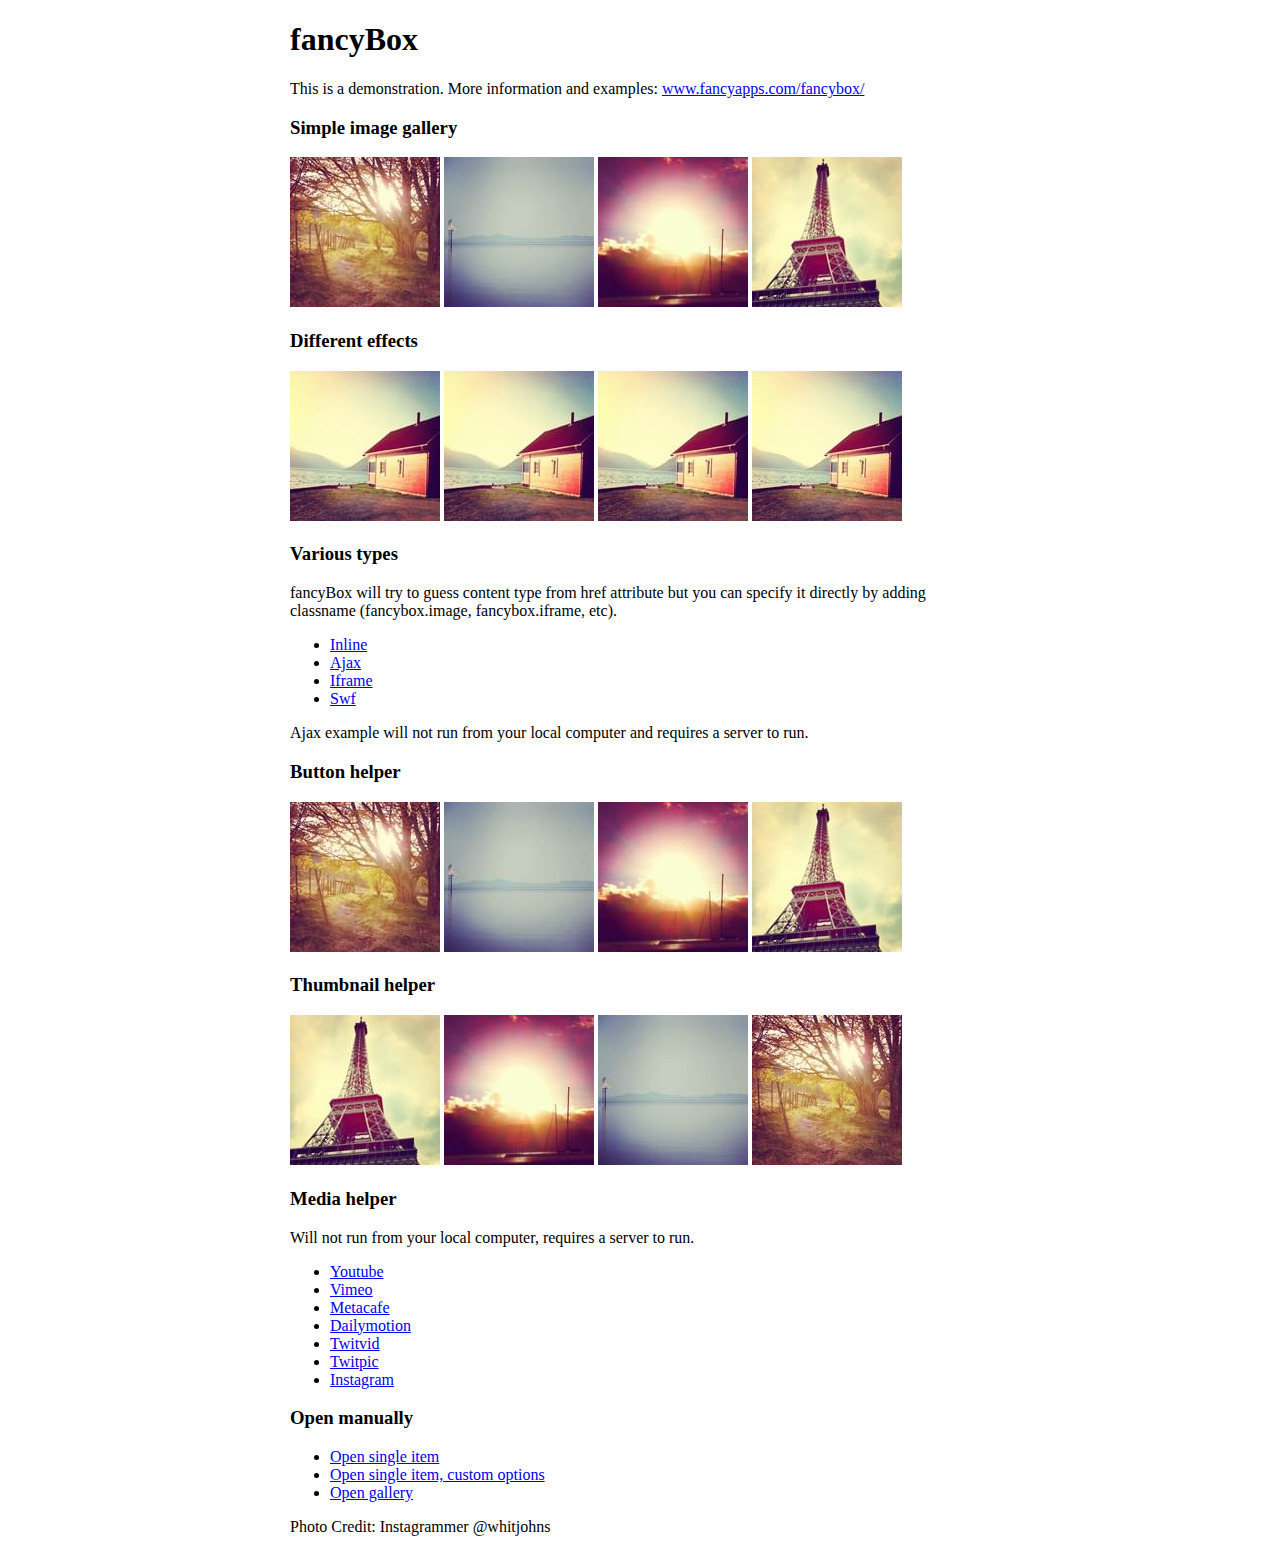
<file: js/fancybox/demo/index.html>
<!DOCTYPE html>
<html>
<head>
	<title>fancyBox - Fancy jQuery Lightbox Alternative | Demonstration</title>
	<meta http-equiv="Content-Type" content="text/html; charset=UTF-8" />

	<!-- Add jQuery library -->
	<script type="text/javascript" src="../lib/jquery-1.10.1.min.js"></script>

	<!-- Add mousewheel plugin (this is optional) -->
	<script type="text/javascript" src="../lib/jquery.mousewheel-3.0.6.pack.js"></script>

	<!-- Add fancyBox main JS and CSS files -->
	<script type="text/javascript" src="../source/jquery.fancybox.js?v=2.1.5"></script>
	<link rel="stylesheet" type="text/css" href="../source/jquery.fancybox.css?v=2.1.5" media="screen" />

	<!-- Add Button helper (this is optional) -->
	<link rel="stylesheet" type="text/css" href="../source/helpers/jquery.fancybox-buttons.css?v=1.0.5" />
	<script type="text/javascript" src="../source/helpers/jquery.fancybox-buttons.js?v=1.0.5"></script>

	<!-- Add Thumbnail helper (this is optional) -->
	<link rel="stylesheet" type="text/css" href="../source/helpers/jquery.fancybox-thumbs.css?v=1.0.7" />
	<script type="text/javascript" src="../source/helpers/jquery.fancybox-thumbs.js?v=1.0.7"></script>

	<!-- Add Media helper (this is optional) -->
	<script type="text/javascript" src="../source/helpers/jquery.fancybox-media.js?v=1.0.6"></script>

	<script type="text/javascript">
		$(document).ready(function() {
			/*
			 *  Simple image gallery. Uses default settings
			 */

			$('.fancybox').fancybox();

			/*
			 *  Different effects
			 */

			// Change title type, overlay closing speed
			$(".fancybox-effects-a").fancybox({
				helpers: {
					title : {
						type : 'outside'
					},
					overlay : {
						speedOut : 0
					}
				}
			});

			// Disable opening and closing animations, change title type
			$(".fancybox-effects-b").fancybox({
				openEffect  : 'none',
				closeEffect	: 'none',

				helpers : {
					title : {
						type : 'over'
					}
				}
			});

			// Set custom style, close if clicked, change title type and overlay color
			$(".fancybox-effects-c").fancybox({
				wrapCSS    : 'fancybox-custom',
				closeClick : true,

				openEffect : 'none',

				helpers : {
					title : {
						type : 'inside'
					},
					overlay : {
						css : {
							'background' : 'rgba(238,238,238,0.85)'
						}
					}
				}
			});

			// Remove padding, set opening and closing animations, close if clicked and disable overlay
			$(".fancybox-effects-d").fancybox({
				padding: 0,

				openEffect : 'elastic',
				openSpeed  : 150,

				closeEffect : 'elastic',
				closeSpeed  : 150,

				closeClick : true,

				helpers : {
					overlay : null
				}
			});

			/*
			 *  Button helper. Disable animations, hide close button, change title type and content
			 */

			$('.fancybox-buttons').fancybox({
				openEffect  : 'none',
				closeEffect : 'none',

				prevEffect : 'none',
				nextEffect : 'none',

				closeBtn  : false,

				helpers : {
					title : {
						type : 'inside'
					},
					buttons	: {}
				},

				afterLoad : function() {
					this.title = 'Image ' + (this.index + 1) + ' of ' + this.group.length + (this.title ? ' - ' + this.title : '');
				}
			});


			/*
			 *  Thumbnail helper. Disable animations, hide close button, arrows and slide to next gallery item if clicked
			 */

			$('.fancybox-thumbs').fancybox({
				prevEffect : 'none',
				nextEffect : 'none',

				closeBtn  : false,
				arrows    : false,
				nextClick : true,

				helpers : {
					thumbs : {
						width  : 50,
						height : 50
					}
				}
			});

			/*
			 *  Media helper. Group items, disable animations, hide arrows, enable media and button helpers.
			*/
			$('.fancybox-media')
				.attr('rel', 'media-gallery')
				.fancybox({
					openEffect : 'none',
					closeEffect : 'none',
					prevEffect : 'none',
					nextEffect : 'none',

					arrows : false,
					helpers : {
						media : {},
						buttons : {}
					}
				});

			/*
			 *  Open manually
			 */

			$("#fancybox-manual-a").click(function() {
				$.fancybox.open('1_b.jpg');
			});

			$("#fancybox-manual-b").click(function() {
				$.fancybox.open({
					href : 'iframe.html',
					type : 'iframe',
					padding : 5
				});
			});

			$("#fancybox-manual-c").click(function() {
				$.fancybox.open([
					{
						href : '1_b.jpg',
						title : 'My title'
					}, {
						href : '2_b.jpg',
						title : '2nd title'
					}, {
						href : '3_b.jpg'
					}
				], {
					helpers : {
						thumbs : {
							width: 75,
							height: 50
						}
					}
				});
			});


		});
	</script>
	<style type="text/css">
		.fancybox-custom .fancybox-skin {
			box-shadow: 0 0 50px #222;
		}

		body {
			max-width: 700px;
			margin: 0 auto;
		}
	</style>
</head>
<body>
	<h1>fancyBox</h1>

	<p>This is a demonstration. More information and examples: <a href="http://fancyapps.com/fancybox/">www.fancyapps.com/fancybox/</a></p>

	<h3>Simple image gallery</h3>
	<p>
		<a class="fancybox" href="1_b.jpg" data-fancybox-group="gallery" title="Lorem ipsum dolor sit amet"><img src="1_s.jpg" alt="" /></a>

		<a class="fancybox" href="2_b.jpg" data-fancybox-group="gallery" title="Etiam quis mi eu elit temp"><img src="2_s.jpg" alt="" /></a>

		<a class="fancybox" href="3_b.jpg" data-fancybox-group="gallery" title="Cras neque mi, semper leon"><img src="3_s.jpg" alt="" /></a>

		<a class="fancybox" href="4_b.jpg" data-fancybox-group="gallery" title="Sed vel sapien vel sem uno"><img src="4_s.jpg" alt="" /></a>
	</p>

	<h3>Different effects</h3>
	<p>
		<a class="fancybox-effects-a" href="5_b.jpg" title="Lorem ipsum dolor sit amet, consectetur adipiscing elit"><img src="5_s.jpg" alt="" /></a>

		<a class="fancybox-effects-b" href="5_b.jpg" title="Lorem ipsum dolor sit amet, consectetur adipiscing elit"><img src="5_s.jpg" alt="" /></a>

		<a class="fancybox-effects-c" href="5_b.jpg" title="Lorem ipsum dolor sit amet, consectetur adipiscing elit"><img src="5_s.jpg" alt="" /></a>

		<a class="fancybox-effects-d" href="5_b.jpg" title="Lorem ipsum dolor sit amet, consectetur adipiscing elit"><img src="5_s.jpg" alt="" /></a>
	</p>

	<h3>Various types</h3>
	<p>
		fancyBox will try to guess content type from href attribute but you can specify it directly by adding classname (fancybox.image, fancybox.iframe, etc).
	</p>
	<ul>
		<li><a class="fancybox" href="#inline1" title="Lorem ipsum dolor sit amet">Inline</a></li>
		<li><a class="fancybox fancybox.ajax" href="ajax.txt">Ajax</a></li>
		<li><a class="fancybox fancybox.iframe" href="iframe.html">Iframe</a></li>
		<li><a class="fancybox" href="http://www.adobe.com/jp/events/cs3_web_edition_tour/swfs/perform.swf">Swf</a></li>
	</ul>

	<div id="inline1" style="width:400px;display: none;">
		<h3>Etiam quis mi eu elit</h3>
		<p>
			Lorem ipsum dolor sit amet, consectetur adipiscing elit. Etiam quis mi eu elit tempor facilisis id et neque. Nulla sit amet sem sapien. Vestibulum imperdiet porta ante ac ornare. Nulla et lorem eu nibh adipiscing ultricies nec at lacus. Cras laoreet ultricies sem, at blandit mi eleifend aliquam. Nunc enim ipsum, vehicula non pretium varius, cursus ac tortor. Vivamus fringilla congue laoreet. Quisque ultrices sodales orci, quis rhoncus justo auctor in. Phasellus dui eros, bibendum eu feugiat ornare, faucibus eu mi. Nunc aliquet tempus sem, id aliquam diam varius ac. Maecenas nisl nunc, molestie vitae eleifend vel, iaculis sed magna. Aenean tempus lacus vitae orci posuere porttitor eget non felis. Donec lectus elit, aliquam nec eleifend sit amet, vestibulum sed nunc.
		</p>
	</div>

	<p>
		Ajax example will not run from your local computer and requires a server to run.
	</p>

	<h3>Button helper</h3>
	<p>
		<a class="fancybox-buttons" data-fancybox-group="button" href="1_b.jpg"><img src="1_s.jpg" alt="" /></a>

		<a class="fancybox-buttons" data-fancybox-group="button" href="2_b.jpg"><img src="2_s.jpg" alt="" /></a>

		<a class="fancybox-buttons" data-fancybox-group="button" href="3_b.jpg"><img src="3_s.jpg" alt="" /></a>

		<a class="fancybox-buttons" data-fancybox-group="button" href="4_b.jpg"><img src="4_s.jpg" alt="" /></a>
	</p>

	<h3>Thumbnail helper</h3>
	<p>
		<a class="fancybox-thumbs" data-fancybox-group="thumb" href="4_b.jpg"><img src="4_s.jpg" alt="" /></a>

		<a class="fancybox-thumbs" data-fancybox-group="thumb" href="3_b.jpg"><img src="3_s.jpg" alt="" /></a>

		<a class="fancybox-thumbs" data-fancybox-group="thumb" href="2_b.jpg"><img src="2_s.jpg" alt="" /></a>

		<a class="fancybox-thumbs" data-fancybox-group="thumb" href="1_b.jpg"><img src="1_s.jpg" alt="" /></a>
	</p>

	<h3>Media helper</h3>
	<p>
		Will not run from your local computer, requires a server to run.
	</p>

	<ul>
		<li><a class="fancybox-media" href="http://www.youtube.com/watch?v=opj24KnzrWo">Youtube</a></li>
		<li><a class="fancybox-media" href="http://vimeo.com/47480346">Vimeo</a></li>
		<li><a class="fancybox-media" href="http://www.metacafe.com/watch/7635964/">Metacafe</a></li>
		<li><a class="fancybox-media" href="http://www.dailymotion.com/video/xoeylt_electric-guest-this-head-i-hold_music">Dailymotion</a></li>
		<li><a class="fancybox-media" href="http://twitvid.com/QY7MD">Twitvid</a></li>
		<li><a class="fancybox-media" href="http://twitpic.com/7p93st">Twitpic</a></li>
		<li><a class="fancybox-media" href="http://instagr.am/p/IejkuUGxQn">Instagram</a></li>
	</ul>

	<h3>Open manually</h3>
	<ul>
		<li><a id="fancybox-manual-a" href="javascript:;">Open single item</a></li>
		<li><a id="fancybox-manual-b" href="javascript:;">Open single item, custom options</a></li>
		<li><a id="fancybox-manual-c" href="javascript:;">Open gallery</a></li>
	</ul>

	<p>
		Photo Credit: Instagrammer @whitjohns
	</p>
</body>
</html>
</file>
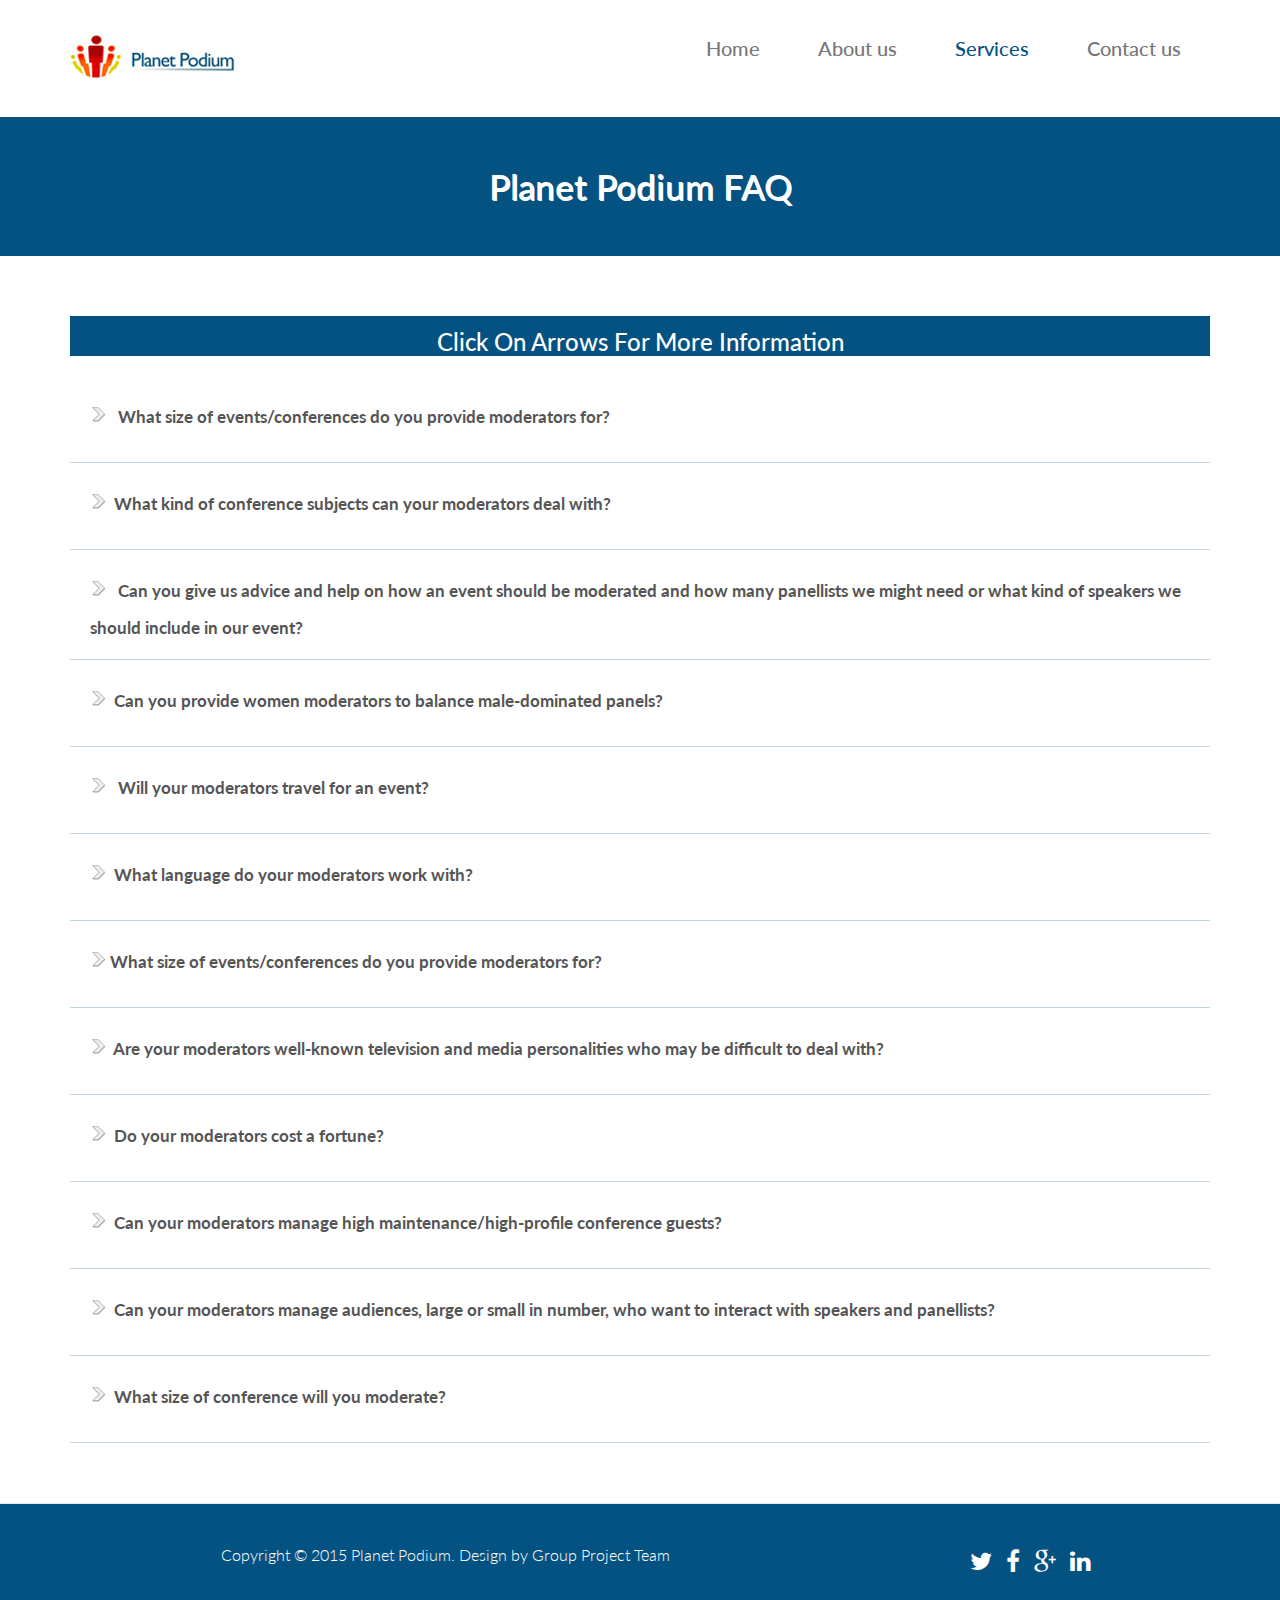
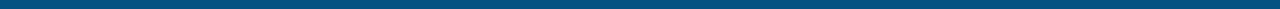
<file: FAQ1.html>
<!DOCTYPE html>
<html lang="en">
<head>
<meta charset="utf-8">
<meta name="viewport" content="width=device-width, initial-scale=1">
<title>Planet Podium | FAQ</title>
<link rel="shortcut icon" href="images/favicon.png"/>
<!-- Bootstrap -->
<link href="css/bootstrap.css" rel='stylesheet' type='text/css'/>
<!-- Font Awesome  -->
<link href="css/font-awesome.min.css" rel="stylesheet">
<!-- Web Font  -->
<link href='http://fonts.googleapis.com/css?family=Lato:300,400,700,900' rel='stylesheet' type='text/css'>
<!-- Custom CSS -->
<link href="css/style.css" rel="stylesheet" type="text/css" media="all"/>
		<link rel="stylesheet" href="css/style2.css">
<script src="js/jquery.min.js"></script>
<script>
// Accordian
var action="click";
var speed="500";

$(document).ready(function(){
	// Question handler
	$('li.q').on(action ,function(){
		// Get next element
		$(this).next()
			.slideToggle(speed)
				// Select all other answers
				.siblings('li.a')
					.slideUp();
		// Get image for active question
		var img = $(this).children('img');
		// Remove the 'rotate' class for all images except the active
		$('img').not(img).removeClass('rotate');
		// Toggle rotate class
		img.toggleClass('rotate');
	});
});
</script>
</head>
<body>
<nav class="navbar navbar-default">
  <div class="container">
    <div class="navbar-header">
      <button type="button" class="navbar-toggle" data-toggle="collapse" data-target=".navbar-collapse"> <span class="icon-bar"></span> <span class="icon-bar"></span> <span class="icon-bar"></span> </button>
      <a class="navbar-brand" href="index.html"><img width="165" height="50"  alt="Brand" src="PPLogo.png"></a> </div>
    <div class="navbar-collapse collapse">
      <ul class="nav navbar-nav navbar-right">
        <li><a href="index.html">Home</a></li>
        <li><a href="about.html">About us</a></li>
        <li class="active"><a href="services.html">Services</a></li>
        <li><a href="contact.html">Contact us</a></li>
      </ul>
    </div>
  </div>
</nav>
<div id="section_header">
  <div class="container">
    <h2><span>Planet Podium FAQ</span></h2>
  </div>
</div>
<div id="services">
  <div class="container">
    <div class="row">
      <div class="col-lg-12 service">
      
       
			<div class="title"><h3>Click On Arrows For More Information </h3></div>
			<ul class="faq">
				<li class="q"><img src="images/arrow.png"> &nbsp; What size of events/conferences do you provide moderators for?</li>
				<li class="a"><p>We can provide moderators for a wide range and size of events in European locations and beyond. These can be small low-profile seminars that have a modest number of attendees to large international conferences that can run for several days involving VIPs such as Prime Ministers and Presidents.</p><br/><audio controls><source src="QA 1.mp3" type="audio/mpeg"></audio></li>
				
				<li class="q"><img src="images/arrow.png">&nbsp;  What kind of conference subjects can your moderators deal with?</li>
				<li class="a"><p>Our moderators are adept at covering a wide range of conference topics. They can moderate international industry events that deal with subjects such as insurance, medical, pharmaceutical, technology, health, banking and finance-related themes. Or we can provide moderators for events that focus on political, international or EU-related subjects.</p><br/><audio controls><source src="QA 2.mp3" type="audio/mpeg"></audio></li>
				
				<li class="q"><img src="images/arrow.png"> &nbsp; Can you give us advice and help on how an event should be moderated and how many panellists we might need or what kind of speakers we should include in our event?</li>
				<li class="a"><p>Yes of course we can. We consider our consultancy services as an integral part of our offerings. In fact we love sharing our experience and expertise with our clients when such help is needed and welcomed. Our mission is to ensure your event runs as smoothly as possible and so we will help you as much as possible to achieve that goal.</p><br/><audio controls><source src="QA 3.mp3" type="audio/mpeg"></audio></li>
				
				<li class="q"><img src="images/arrow.png">&nbsp;  Can you provide women moderators to balance male-dominated panels?</li>
				<li class="a"><p>Absolutely. We have excellent female moderators on our team who are adept at handling a wide range of subjects from business and environmental to cultural and political to themes connected with the European Union. All of our women moderators have considerable experience in broadcast journalism and in chairing a wide range of events across the globe.</p><br/><audio controls><source src="QA 4.mp3" type="audio/mpeg"></audio></li>
				
				<li class="q"><img src="images/arrow.png"> &nbsp; Will your moderators travel for an event?</li>
				<li class="a"><p>Yes they will! They are well used to travelling for conferences and events. All we ask is that you pay all relevant travel, accommodation and other related expenses.</p><br/><audio controls><source src="QA 5.mp3" type="audio/mpeg"></audio></li>
				
				<li class="q"><img src="images/arrow.png">&nbsp;  What language do your moderators work with?</li>
				<li class="a"><p>All of our moderators are native English-speakers. However, if you require a multi-lingual moderator or someone who speaks a specific language then we will endeavour to source that professional for you.</p><br/><audio controls><source src="QA 6.mp3" type="audio/mpeg"></audio></li>
				<li class="q"><img src="images/arrow.png"> What size of events/conferences do you provide moderators for?</li>
				<li class="a"><p>We can provide moderators for a wide range and size of events in European locations and beyond. These can be small low-profile seminars that have a modest number of attendees to large international conferences that can run for several days involving VIPs such as Prime Ministers and Presidents.</p><br/><audio controls><source src="QA 7.mp3" type="audio/mpeg"></audio></li>
				
				<li class="q"><img src="images/arrow.png">&nbsp; Are your moderators well-known television and media personalities who may be difficult to deal with?</li>
				<li class="a"><p>Absolutely not! There are no Prima Donnas on Planet Podium. If you want a famous moderator, whose celebrity status is of paramount importance to your event, then we may not be able to provide that celebrity for you. While our moderators are well known within their own broadcasting media fields, their individual fame is of less importance than their primary objective which is to chair your event as professionally as possible. Our moderators are very easy to work with and are the kind of people who will cooperate with you from start to finish to ensure your event is seamlessly chaired.</p><br/><audio controls><source src="QA 8.mp3" type="audio/mpeg"></audio></li>
				
				<li class="q"><img src="images/arrow.png"> &nbsp;Do your moderators cost a fortune?</li>
				<li class="a"><p>No. We provide professional moderators at very competitive rates. Our charges depend on the type of event you are running, the number of hours/days you will require a moderator for, the location of the event, the work required of the moderator in the run-up to the event. This can include several consultations with the event management team, compilation of briefing notes, advice on speakers/panellists, conversations with participants, scripting etc.</p><br/><audio controls><source src="QA 9.mp3" type="audio/mpeg"></audio></li>
				
				<li class="q"><img src="images/arrow.png">&nbsp; Can your moderators manage high maintenance/high-profile conference guests?</li>
				<li class="a"><p>Yes they certainly can. Our moderators have many years of experience interviewing and dealing with all sorts of people. They can confidently cope with a VIP guest such as a Prime Minister or President or manage a difficult panellist who may require firm but diplomatic handling.</p><br/><audio controls><source src="QA 10.mp3" type="audio/mpeg"></audio></li>
				
				<li class="q"><img src="images/arrow.png"> &nbsp;Can your moderators manage audiences, large or small in number, who want to interact with speakers and panellists?</li>
				<li class="a"><p>Yes they certainly can. We have much experience in dealing with audience Q&amp;A sessions at conferences. Prior to the event we work closely with the conference management team to work out how much time will be allocated for any Q&amp;A session with audiences. We discuss the logistics of each Q&amp;A and how it will be managed and timed. We also have plenty of experience handling difficult audience members who risk monopolising a Q&amp;A session.</p><br/><audio controls><source src="QA 11.mp3" type="audio/mpeg"></audio></li>
				
				<li class="q"><img src="images/arrow.png"> &nbsp;What size of conference will you moderate?</li>
				<li class="a"><p>We will happily moderate conferences from just a few people, up to thousands of people.</p><br/><audio controls><source src="QA 12.mp3" type="audio/mpeg"></audio></li>
			</ul>

        
     
        </div>
    </div>
  </div>
</div>
<!-- Footer -->
<div id="footerwrap">
  <div class="container">
    <div class="row">
      <div class="col-md-8"> <span class="copyright">Copyright &copy; 2015 Planet Podium. Design by Group Project Team</span> </div>
      <div class="col-md-4">
        <ul class="list-inline social-buttons">
          <li><a href="#"><i class="fa fa-twitter"></i></a> </li>
          <li><a href="#"><i class="fa fa-facebook"></i></a> </li>
          <li><a href="#"><i class="fa fa-google-plus"></i></a> </li>
          <li><a href="#"><i class="fa fa-linkedin"></i></a> </li>
        </ul>
      </div>
    </div>
  </div>
</div>
<!-- Bootstrap core JavaScript --> 
<script type="text/javascript" src="js/bootstrap.min.js"></script>
</body>
</html>
</file>
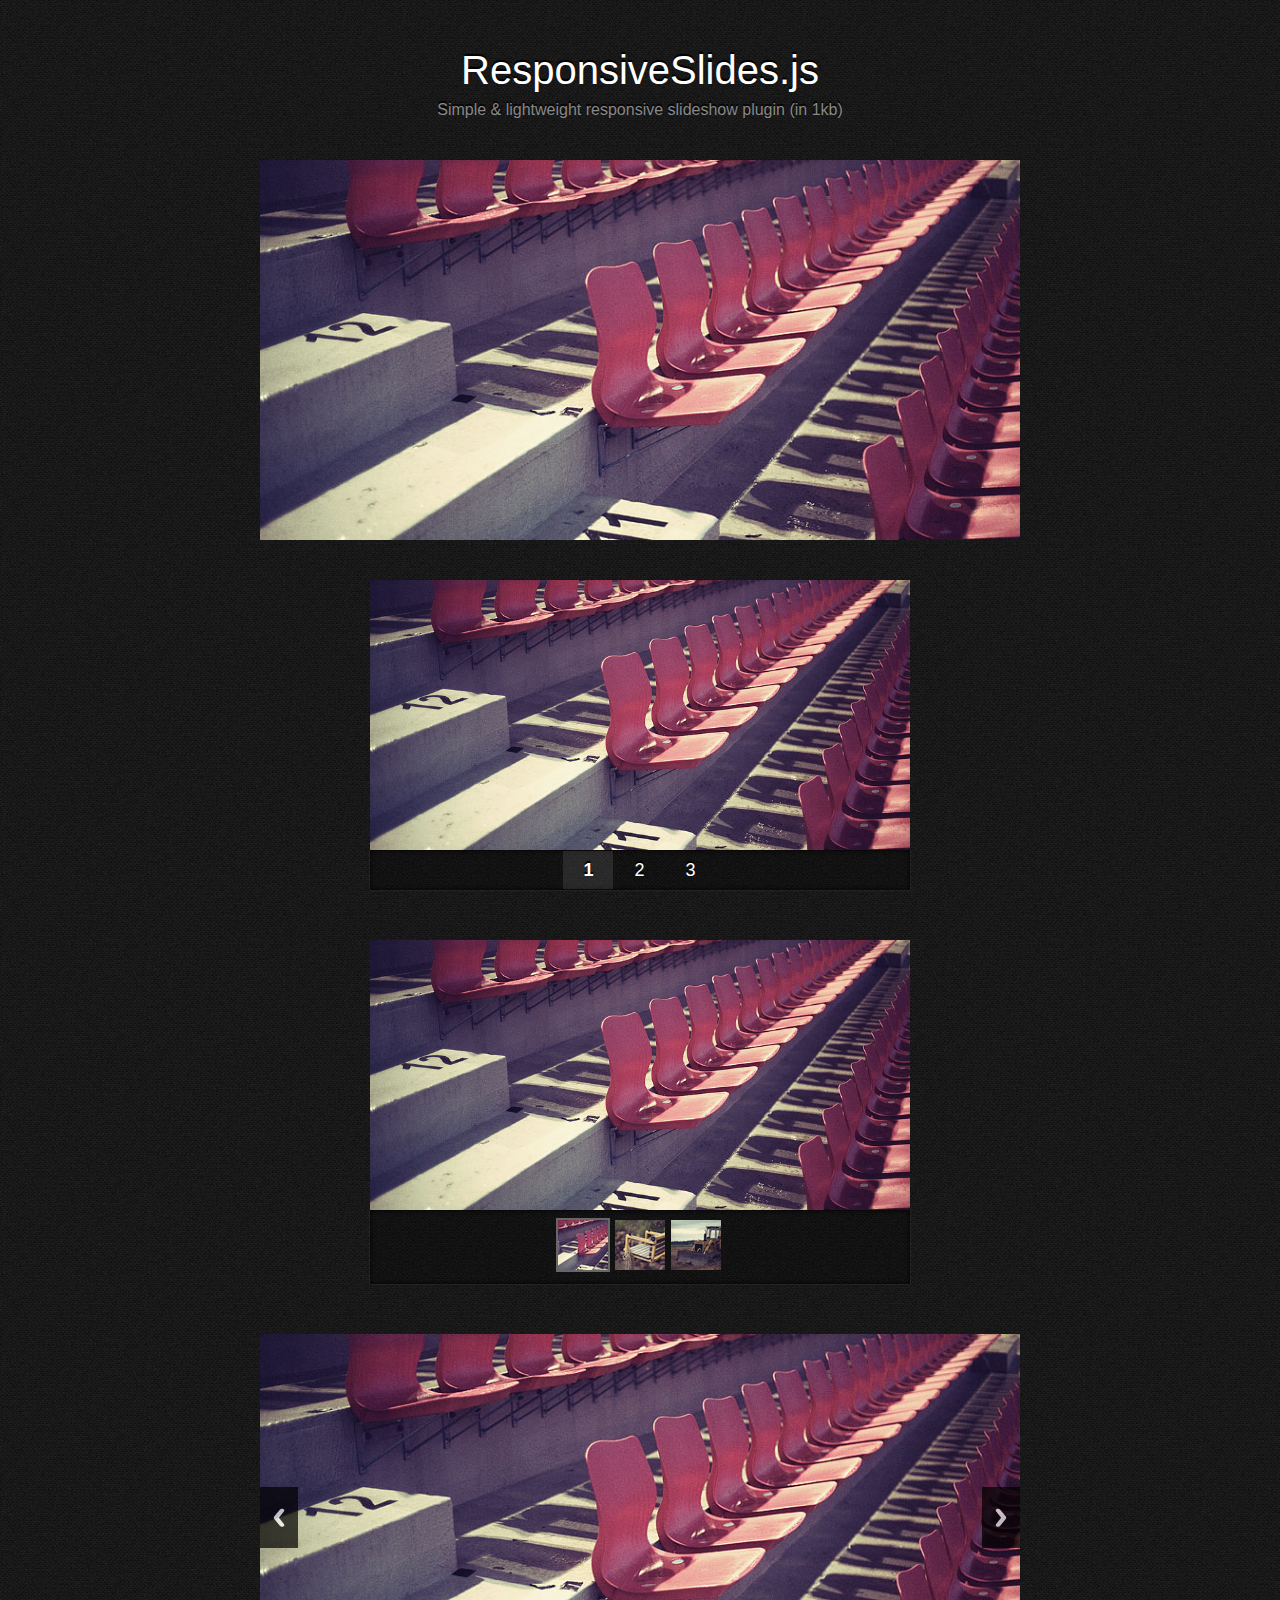
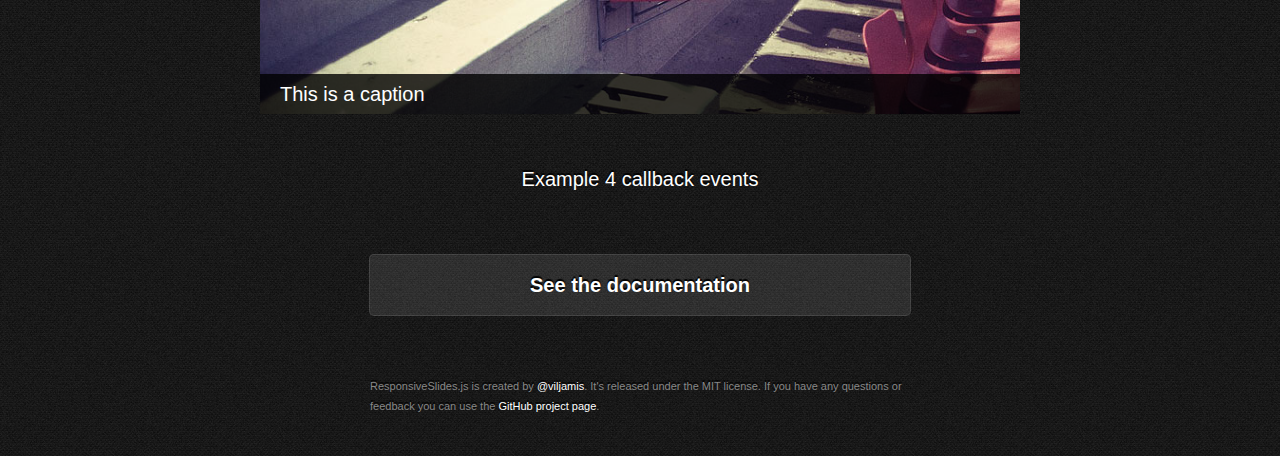
<file: js/demo/demo.html>
<!DOCTYPE html>
<html lang="en">
<head>
  <meta charset="utf-8">
  <title>ResponsiveSlides.js &middot; Responsive jQuery slideshow</title>
  <meta name="viewport" content="width=device-width,initial-scale=1">
  <link rel="stylesheet" href="../responsiveslides.css">
  <link rel="stylesheet" href="demo.css">
  <script src="http://ajax.googleapis.com/ajax/libs/jquery/1.8.3/jquery.min.js"></script>
  <script src="../responsiveslides.min.js"></script>
  <script>
    // You can also use "$(window).load(function() {"
    $(function () {

      // Slideshow 1
      $("#slider1").responsiveSlides({
        maxwidth: 800,
        speed: 800
      });

      // Slideshow 2
      $("#slider2").responsiveSlides({
        auto: false,
        pager: true,
        speed: 300,
        maxwidth: 540
      });

      // Slideshow 3
      $("#slider3").responsiveSlides({
        manualControls: '#slider3-pager',
        maxwidth: 540
      });

      // Slideshow 4
      $("#slider4").responsiveSlides({
        auto: false,
        pager: false,
        nav: true,
        speed: 500,
        namespace: "callbacks",
        before: function () {
          $('.events').append("<li>before event fired.</li>");
        },
        after: function () {
          $('.events').append("<li>after event fired.</li>");
        }
      });

    });
  </script>
</head>
<body>
  <div id="wrapper">
    <h1>ResponsiveSlides.js</h1>
    <h2>Simple &amp; lightweight responsive slideshow plugin (in 1kb)</h2>



    <!-- Slideshow 1 -->
    <ul class="rslides" id="slider1">
      <li><img src="images/1.jpg" alt=""></li>
      <li><img src="images/2.jpg" alt=""></li>
      <li><img src="images/3.jpg" alt=""></li>
    </ul>



    <!-- Slideshow 2 -->
    <ul class="rslides" id="slider2">
      <li><a href="#"><img src="images/1.jpg" alt=""></a></li>
      <li><a href="#"><img src="images/2.jpg" alt=""></a></li>
      <li><a href="#"><img src="images/3.jpg" alt=""></a></li>
    </ul>



    <!-- Slideshow 3 -->
    <ul class="rslides" id="slider3">
      <li><img src="images/1.jpg" alt=""></li>
      <li><img src="images/2.jpg" alt=""></li>
      <li><img src="images/3.jpg" alt=""></li>
    </ul>

    <!-- Slideshow 3 Pager -->
    <ul id="slider3-pager">
      <li><a href="#"><img src="images/1_thumb.jpg" alt=""></a></li>
      <li><a href="#"><img src="images/2_thumb.jpg" alt=""></a></li>
      <li><a href="#"><img src="images/3_thumb.jpg" alt=""></a></li>
    </ul>



    <!-- Slideshow 4 -->
    <div class="callbacks_container">
      <ul class="rslides" id="slider4">
        <li>
          <img src="images/1.jpg" alt="">
          <p class="caption">This is a caption</p>
        </li>
        <li>
          <img src="images/2.jpg" alt="">
          <p class="caption">This is another caption</p>
        </li>
        <li>
          <img src="images/3.jpg" alt="">
          <p class="caption">The third caption</p>
        </li>
      </ul>
    </div>

    <!-- This is here just to demonstrate the callbacks -->
    <ul class="events">
      <li><h3>Example 4 callback events</h3></li>
    </ul>



    <a href="http://responsiveslides.com/" id="download">See the documentation</a>
    <p class="footer">ResponsiveSlides.js is created by <a href="http://viljamis.com">@viljamis</a>. It's released under the MIT license. If you have any questions or feedback you can use the <a href="https://github.com/viljami/ResponsiveSlides.js">GitHub project page</a>.</p>
  </div>
</body>
</html>
</file>
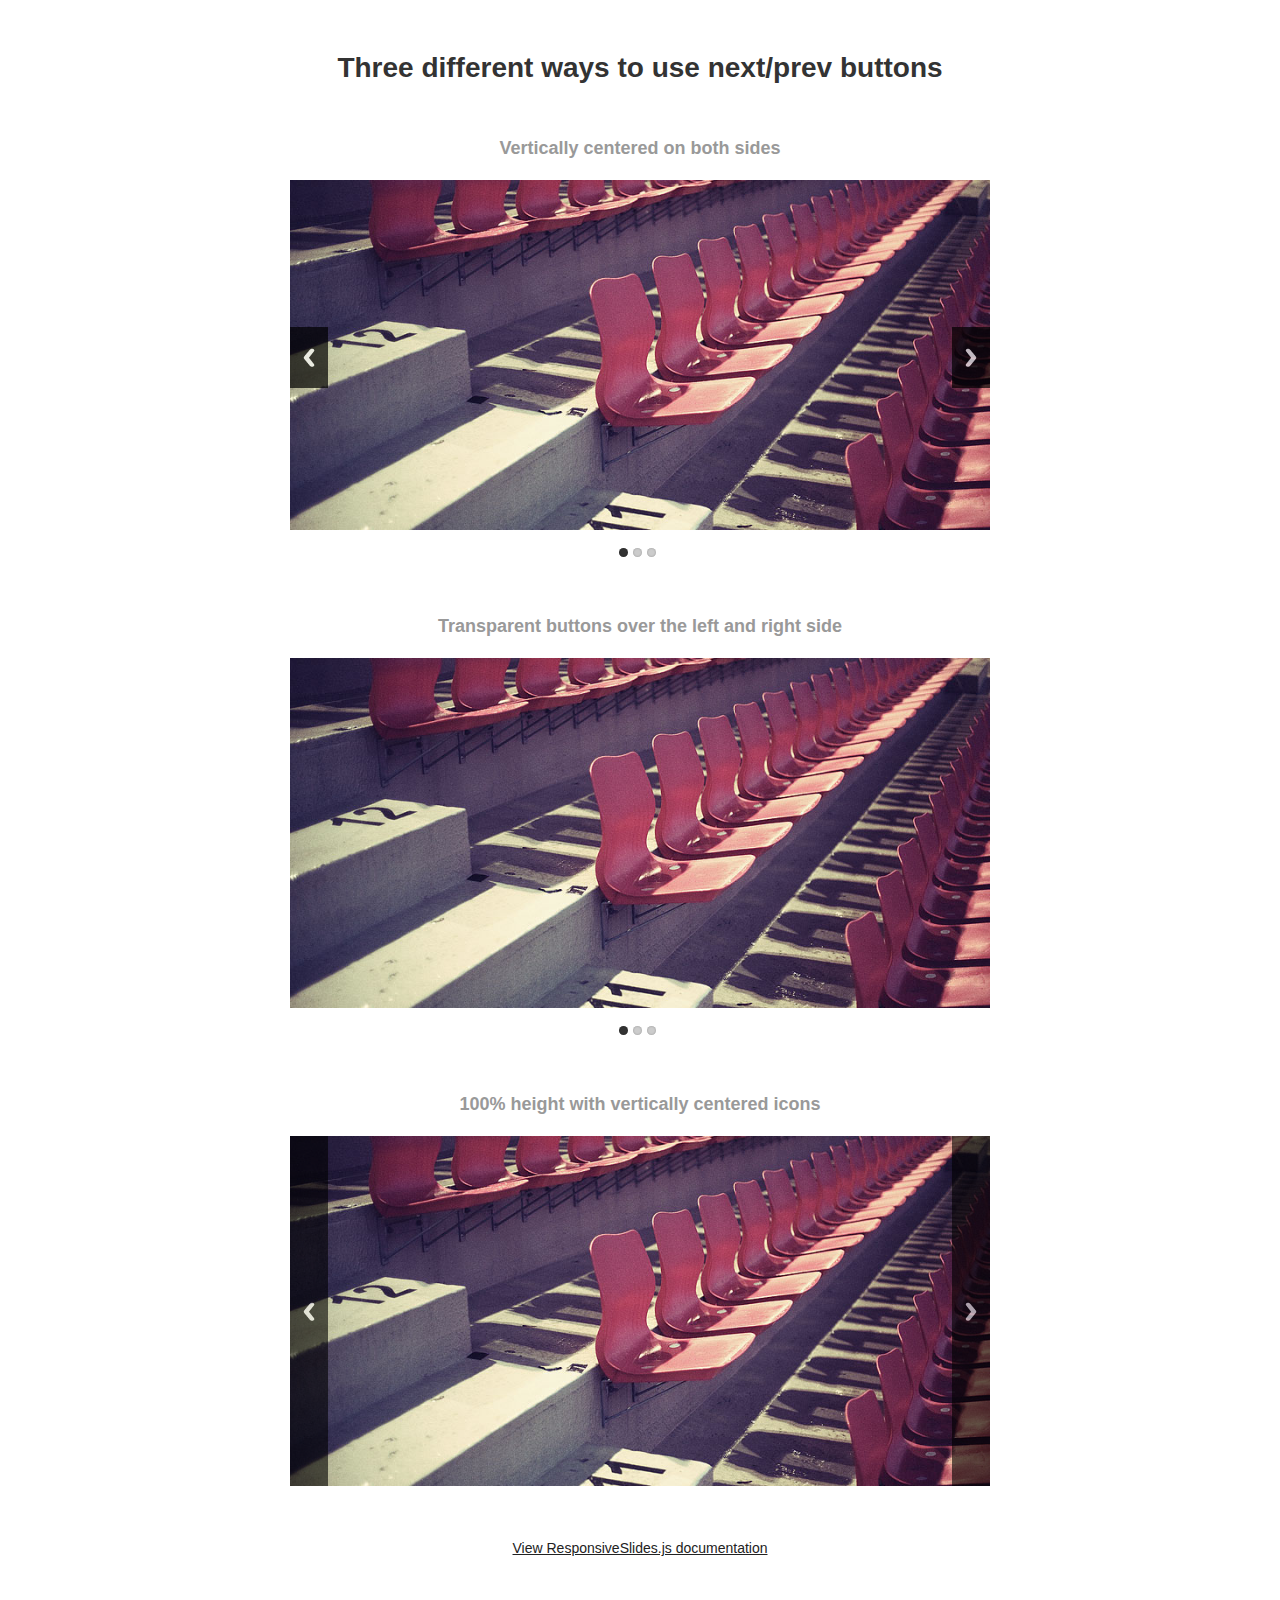
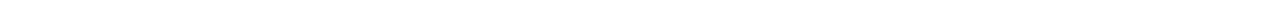
<file: js/demo/themes/themes.html>
<!DOCTYPE html>
<html lang="en">
<head>
  <meta charset="utf-8">
  <title>ResponsiveSlides.js &middot; Alternative themes</title>
  <meta name="viewport" content="width=device-width,initial-scale=1">
  <link rel="stylesheet" href="../../responsiveslides.css">
  <link rel="stylesheet" href="themes.css">
  <script src="http://ajax.googleapis.com/ajax/libs/jquery/1.8.3/jquery.min.js"></script>
  <script src="../../responsiveslides.min.js"></script>
  <script>
    // You can also use "$(window).load(function() {"
    $(function () {

      // Slideshow 1
      $("#slider1").responsiveSlides({
        auto: false,
        pager: true,
        nav: true,
        speed: 500,
        maxwidth: 800,
        namespace: "centered-btns"
      });

      // Slideshow 2
      $("#slider2").responsiveSlides({
        auto: false,
        pager: true,
        nav: true,
        speed: 500,
        maxwidth: 800,
        namespace: "transparent-btns"
      });

      // Slideshow 3
      $("#slider3").responsiveSlides({
        auto: false,
        pager: false,
        nav: true,
        speed: 500,
        maxwidth: 800,
        namespace: "large-btns"
      });

    });
  </script>
</head>
<body>
  <div id="wrapper">
    <h1>Three different ways to use next/prev buttons</h1>



    <h3>Vertically centered on both sides</h3>
    <!-- Slideshow 1 -->
    <div class="rslides_container">
      <ul class="rslides" id="slider1">
        <li><img src="../images/1.jpg" alt=""></li>
        <li><img src="../images/2.jpg" alt=""></li>
        <li><img src="../images/3.jpg" alt=""></li>
      </ul>
    </div>



    <h3>Transparent buttons over the left and right side</h3>
    <!-- Slideshow 2 -->
    <div class="rslides_container">
      <ul class="rslides" id="slider2">
        <li><img src="../images/1.jpg" alt=""></li>
        <li><img src="../images/2.jpg" alt=""></li>
        <li><img src="../images/3.jpg" alt=""></li>
      </ul>
    </div>



    <h3>100% height with vertically centered icons</h3>
    <!-- Slideshow 3 -->
    <div class="rslides_container">
      <ul class="rslides" id="slider3">
        <li><img src="../images/1.jpg" alt=""></li>
        <li><img src="../images/2.jpg" alt=""></li>
        <li><img src="../images/3.jpg" alt=""></li>
      </ul>
    </div>



    <a href="http://responsiveslides.com/">View ResponsiveSlides.js documentation</a>
  </div>
</body>
</html>
</file>
<file: css/style2.css>
*{
	margin:0;
	padding:0;
}

/*body{
	font-family:'Tahoma', sans-serif;
	color:#666;
	font-size:16px;
	background:#f9f9f9;
	line-height:1.6em;
}
*/
ul,li{
	list-style:none;
}

#container{
	width:60%;
	margin:30px auto;
	overfloaw:auto;
}

h1{
	text-align:center;
	margin-bottom:20px;
}

.title h3{
	height:40px;
	background:#045282;
	color:#fff;
	text-align:center;
	padding-top:13px;
}

.faq li{
	padding:20px;
}

.faq li.q{
	background:#fff;
	font-weight:bold;
	font-size:105%;
	border-bottom:1px #c2d5e1 solid;
	cursor:pointer;
}

.faq li.a{
	background:#c2d5e1;
	display:none;
}

.rotate{
	-moz-transform:rotate(90deg);
	-webkit-transform:rotate(90deg);
	transform:rotate(90deg);
}

@media(max-width:800px){
	#container{
		width:90%;
	}
}
</file>
<file: js/responsiveslides.css>
/*! http://responsiveslides.com v1.54 by @viljamis */

.rslides {
  position: relative;
  list-style: none;
  overflow: hidden;
  width: 100%;
  padding: 0;
  margin: 0;
  }

.rslides li {
  -webkit-backface-visibility: hidden;
  position: absolute;
  display: none;
  width: 100%;
  left: 0;
  top: 0;
  }

.rslides li:first-child {
  position: relative;
  display: block;
  float: left;
  }

.rslides img {
  display: block;
  height: auto;
  float: left;
  width: 100%;
  border: 0;
  }
</file>
<file: js/demo/demo.css>
* {
  margin: 0;
  padding: 0;
}

html {
  background: #222 url("images/bg.png") repeat;
}

body {
  _width: 70%;
  color: #888;
  font: 14px/20px Helvetica, Arial, sans-serif;
  margin: 20px auto 0;
  max-width: 800px;
  text-align: center;
  text-shadow: 0 -2px 1px #000;
  -webkit-font-smoothing: antialiased;
  }

h1 {
  font: 40px/60px "Helvetica Neue", Helvetica, Arial, sans-serif;
  color: #fff;
  font-weight: 200;
  }

h2 {
  font: 16px/20px "Helvetica Neue", Helvetica, Arial, sans-serif;
  margin-bottom: 40px;
  }

#wrapper {
  padding: 20px;
  }

p,h3,h4,pre {
  text-align: left;
  max-width: 540px;
  margin: 0 auto 20px;
  }

.rslides {
  margin: 0 auto 40px;
  }

#slider2,
#slider3 {
  box-shadow: none;
  -moz-box-shadow: none;
  -webkit-box-shadow: none;
  margin: 0 auto;
  }

.rslides_tabs {
  list-style: none;
  padding: 0;
  background: rgba(0,0,0,.25);
  box-shadow: 0 0 1px rgba(255,255,255,.3), inset 0 0 5px rgba(0,0,0,1.0);
  -moz-box-shadow: 0 0 1px rgba(255,255,255,.3), inset 0 0 5px rgba(0,0,0,1.0);
  -webkit-box-shadow: 0 0 1px rgba(255,255,255,.3), inset 0 0 5px rgba(0,0,0,1.0);
  font-size: 18px;
  list-style: none;
  margin: 0 auto 50px;
  max-width: 540px;
  padding: 10px 0;
  text-align: center;
  width: 100%;
  }

.rslides_tabs li {
  display: inline;
  float: none;
  margin-right: 1px;
  }

.rslides_tabs a {
  width: auto;
  line-height: 20px;
  padding: 9px 20px;
  height: auto;
  background: transparent;
  display: inline;
  }

.rslides_tabs li:first-child {
  margin-left: 0;
  }

.rslides_tabs .rslides_here a {
  background: rgba(255,255,255,.1);
  color: #fff;
  font-weight: bold;
  }

a {
  color: #fff;
  text-decoration: none;
  }

#download {
  background: #333;
  background: rgba(255,255,255,.1);
  border: 1px solid rgba(255,255,255,.1);
  border-radius: 5px;
  -moz-border-radius: 5px;
  -webkit-border-radius: 5px;
  display: block;
  font-size: 20px;
  font-weight: bold;
  margin: 60px auto;
  max-width: 500px;
  padding: 20px;
  }

#download:hover {
  background: rgba(255,255,255,.15);
  }

.footer {
  font-size: 11px;
  }

/* Callback example */

h3 {
  font: 20px/30px "Helvetica Neue", Helvetica, Arial, sans-serif;
  text-align: center;
  color: #fff;
  }

.events {
  list-style: none;
  }

.callbacks_container {
  margin-bottom: 50px;
  position: relative;
  float: left;
  width: 100%;
  }

.callbacks {
  position: relative;
  list-style: none;
  overflow: hidden;
  width: 100%;
  padding: 0;
  margin: 0;
  }

.callbacks li {
  position: absolute;
  width: 100%;
  left: 0;
  top: 0;
  }

.callbacks img {
  display: block;
  position: relative;
  z-index: 1;
  height: auto;
  width: 100%;
  border: 0;
  }

.callbacks .caption {
  display: block;
  position: absolute;
  z-index: 2;
  font-size: 20px;
  text-shadow: none;
  color: #fff;
  background: #000;
  background: rgba(0,0,0, .8);
  left: 0;
  right: 0;
  bottom: 0;
  padding: 10px 20px;
  margin: 0;
  max-width: none;
  }

.callbacks_nav {
  position: absolute;
  -webkit-tap-highlight-color: rgba(0,0,0,0);
  top: 52%;
  left: 0;
  opacity: 0.7;
  z-index: 3;
  text-indent: -9999px;
  overflow: hidden;
  text-decoration: none;
  height: 61px;
  width: 38px;
  background: transparent url("themes/themes.gif") no-repeat left top;
  margin-top: -45px;
  }

.callbacks_nav:active {
  opacity: 1.0;
  }

.callbacks_nav.next {
  left: auto;
  background-position: right top;
  right: 0;
  }

#slider3-pager a {
  display: inline-block;
}

#slider3-pager img {
  float: left;
}

#slider3-pager .rslides_here a {
  background: transparent;
  box-shadow: 0 0 0 2px #666;
}

#slider3-pager a {
  padding: 0;
}

@media screen and (max-width: 600px) {
  h1 {
    font: 24px/50px "Helvetica Neue", Helvetica, Arial, sans-serif;
    }
  .callbacks_nav {
    top: 47%;
    }
  }
</file>
<file: js/demo/themes/themes.css>
* {
  margin: 0;
  padding: 0;
  }

html {
  background: #fff;
  }

body {
  color: #333;
  font: 14px/24px sans-serif;
  margin: 0 auto;
  max-width: 700px;
  _width: 700px;
  padding: 0 30px;
  text-align: center;
  -webkit-font-smoothing: antialiased;
  }

#wrapper {
  float: left;
  width: 100%;
  margin-bottom: 50px;
  }

h1 {
  font: 600 28px/36px sans-serif;
  margin: 50px 0;
  }

h3 {
  font: 600 18px/24px sans-serif;
  color: #999;
  margin: 0 0 20px;
  }

a {
  color: #222;
  }

.rslides {
  margin: 0 auto;
  }

.rslides_container {
  margin-bottom: 50px;
  position: relative;
  float: left;
  width: 100%;
  }

.centered-btns_nav {
  z-index: 3;
  position: absolute;
  -webkit-tap-highlight-color: rgba(0,0,0,0);
  top: 50%;
  left: 0;
  opacity: 0.7;
  text-indent: -9999px;
  overflow: hidden;
  text-decoration: none;
  height: 61px;
  width: 38px;
  background: transparent url("themes.gif") no-repeat left top;
  margin-top: -45px;
  }

.centered-btns_nav:active {
  opacity: 1.0;
  }

.centered-btns_nav.next {
  left: auto;
  background-position: right top;
  right: 0;
  }

.transparent-btns_nav {
  z-index: 3;
  position: absolute;
  -webkit-tap-highlight-color: rgba(0,0,0,0);
  top: 0;
  left: 0;
  display: block;
  background: #fff; /* Fix for IE6-9 */
  opacity: 0;
  filter: alpha(opacity=1);
  width: 48%;
  text-indent: -9999px;
  overflow: hidden;
  height: 91%;
  }

.transparent-btns_nav.next {
  left: auto;
  right: 0;
  }

.large-btns_nav {
  z-index: 3;
  position: absolute;
  -webkit-tap-highlight-color: rgba(0,0,0,0);
  opacity: 0.6;
  text-indent: -9999px;
  overflow: hidden;
  top: 0;
  bottom: 0;
  left: 0;
  background: #000 url("themes.gif") no-repeat left 50%;
  width: 38px;
  }

.large-btns_nav:active {
  opacity: 1.0;
  }

.large-btns_nav.next {
  left: auto;
  background-position: right 50%;
  right: 0;
  }

.centered-btns_nav:focus,
.transparent-btns_nav:focus,
.large-btns_nav:focus {
  outline: none;
  }

.centered-btns_tabs,
.transparent-btns_tabs,
.large-btns_tabs {
  margin-top: 10px;
  text-align: center;
  }

.centered-btns_tabs li,
.transparent-btns_tabs li,
.large-btns_tabs li {
  display: inline;
  float: none;
  _float: left;
  *float: left;
  margin-right: 5px;
  }

.centered-btns_tabs a,
.transparent-btns_tabs a,
.large-btns_tabs a {
  text-indent: -9999px;
  overflow: hidden;
  -webkit-border-radius: 15px;
  -moz-border-radius: 15px;
  border-radius: 15px;
  background: #ccc;
  background: rgba(0,0,0, .2);
  display: inline-block;
  _display: block;
  *display: block;
  -webkit-box-shadow: inset 0 0 2px 0 rgba(0,0,0,.3);
  -moz-box-shadow: inset 0 0 2px 0 rgba(0,0,0,.3);
  box-shadow: inset 0 0 2px 0 rgba(0,0,0,.3);
  width: 9px;
  height: 9px;
  }

.centered-btns_here a,
.transparent-btns_here a,
.large-btns_here a {
  background: #222;
  background: rgba(0,0,0, .8);
  }
</file>
<file: css/style.css>
/*! normalize.css v2.1.2 | MIT License | git.io/normalize */article,aside,details,figcaption,figure,footer,header,hgroup,main,nav,section,summary{display:block}audio,canvas,video{display:inline-block}audio:not([controls]){display:none;height:0}[hidden],template{display:none}script{display:none!important}html{font-family:sans-serif;-ms-text-size-adjust:100%;-webkit-text-size-adjust:100%}body{margin:0}a{background:0 0}a:focus{outline:thin dotted}a:active,a:hover{outline:0}h1{font-size:2em;margin:.67em 0}abbr[title]{border-bottom:1px dotted}b,strong{font-weight:700}dfn{font-style:italic}hr{-moz-box-sizing:content-box;box-sizing:content-box;height:0}mark{background:#ff0;color:#000}code,kbd,pre,samp{font-family:monospace,serif;font-size:1em}pre{white-space:pre-wrap}q{quotes:"\201C" "\201D" "\2018" "\2019"}small{font-size:80%}sub,sup{font-size:75%;line-height:0;position:relative;vertical-align:baseline}sup{top:-.5em}sub{bottom:-.25em}img{border:0}svg:not(:root){overflow:hidden}figure{margin:0}fieldset{border:1px solid silver;margin:0 2px;padding:.35em .625em .75em}legend{border:0;padding:0}button,input,select,textarea{font-family:inherit;font-size:100%;margin:0}button,input{line-height:normal}button,select{text-transform:none}button,html input[type=button],input[type=reset],input[type=submit]{-webkit-appearance:button;cursor:pointer}button[disabled],html input[disabled]{cursor:default}input[type=checkbox],input[type=radio]{box-sizing:border-box;padding:0}input[type=search]{-webkit-appearance:textfield;-moz-box-sizing:content-box;-webkit-box-sizing:content-box;box-sizing:content-box}input[type=search]::-webkit-search-cancel-button,input[type=search]::-webkit-search-decoration{-webkit-appearance:none}button::-moz-focus-inner,input::-moz-focus-inner{border:0;padding:0}textarea{overflow:auto;vertical-align:top}table{border-collapse:collapse;border-spacing:0}


html, body {
	font-family: 'Lato', sans-serif;
	background: #FFf;
	font-weight: 300;
	font-size: 16px;
	color: #555;
}
body a {
	transition: 0.5s all;
	-webkit-transition: 0.5s all;
	-moz-transition: 0.5s all;
	-o-transition: 0.5s all;
	-ms-transition: 0.5s all;
}
h1, h2, h3, h4, h5, h6 {
	margin-top: 0;
	margin-right: 0;
	margin-left: 0;
	margin-bottom: 20px;
	color: #666;
}
h2 {
	margin: 20px 0;
}
p {
	margin: 0;
	color: #666;
}
ul {
	margin: 0;
	padding: 0;
}
.navbar-default .navbar-nav > .active > a
{
background-image: linear-gradient(to bottom, #fff 0px, #fff 100%);
}
.navbar-default {
	padding: 30px 0 15px 0;
	background-color: #FFF;
border-color: #FFF;
background-image: linear-gradient(to bottom, #FFF 0px, #FFF 100%);
}
.navbar-header{
height:60;
}
.navbar-brand{
height:60;
}
.navbar-default .navbar-brand {
	color: #555;
	font-size: 34px;
	font-weight: 700;
	letter-spacing: -1px;
	padding-top: 0;
}
.navbar-default .navbar-brand .fa {
	color:  #0000FF;
}
.navbar-default .navbar-brand:hover, .navbar-default .navbar-brand:focus {
	color: #5e5e5e;
	background-color: transparent;
}
.navbar-default .navbar-nav {
}
.navbar-default .navbar-nav > li {
	padding: 0 10px;
}
.navbar-default .navbar-nav > li > a {
	text-decoration: none;
	font-size: 20px;
	margin: 0 5px;
	color: #777;
	font-weight: 500;
	padding: 7px 14px;
	border-radius: 4px;
}
.navbar-default .navbar-nav > li > a:hover,
.navbar-default .navbar-nav > .active > a:hover {
	color: #BF3F3E;
	/*border-bottom: 1px solid #822a2a;*/
	background-color: #fff;
}
.navbar-default .navbar-nav > .active > a {
	/*border-bottom: 1px solid #bbb;*/
	background-color: #fff;
	color: #045282;
}
.centered {
	text-align: center;
}
#section_header {
	text-align: center;
	background-color: #045282;
	padding: 30px 0;
	margin-bottom: 30px;
	margin-top: 20px;
}
/*#section_header h2 span {
	border-bottom: 2px solid #dc4a49;
}
*/

#section_header h2 {
	color: #FFF;
	text-shadow: 1px 1px #fff;
	font-size: 35px;
}
#welcome p {
	color: #777;
	margin-bottom: 20px;
}
#welcome .btn {
	font-size: 13px;
	margin-top: 8px;
	padding: 8px 16px;
	background-color: #fff;
	color: #555;
	border: 1px solid #ccc;
}
#welcome .btn:hover, #welcome .btn:focus {
	background-color: #bf3f3e;
	outline: 0px;
	color: #fff;
	border: 1px solid #bf3f3e;		
}
#services {
	padding: 30px 0 20px 0;
}
#services img {
	padding: 10px 0 20px 0;
	
}
#services p {
	line-height: 26px;
}
#services .service {
	padding-bottom: 40px;
}
#main-services {
	padding: 20px 0;
}
#main-services .fa {
	color: #dd4a49;
	margin-top: 20px;
}
#main-services h3 {
	padding: 20px 0 10px 0;
}
#main-services .btn {
	font-size: 13px;
	margin-top: 30px;
	padding: 8px 16px;
	background-color: #fff;
	color: #555;
	border: 1px solid #ccc;
	margin-bottom: 20px;
}
#main-services .btn:hover, #main-services .btn:focus {
	background-color: #bf3f3e;
	outline: 0px;
	color: #fff;
	border: 1px solid #bf3f3e;		
}
#clients {
	padding: 30px 0;
}
#clients .img-responsive {
	margin: 0 auto;
}
#clients p {
	margin-bottom: 20px;
}
#clients img {
	opacity: 0.4;
}
#clients img:hover {
	opacity: 1;
}
#about_section_1 {
	padding-top: 30px;
}
#about_section_1 img {
	padding-top: 10px;
}
#about_section_1 p {
	line-height: 26px;
	margin-bottom: 30px;
}
#about_section_2 {
	padding: 30px 0 20px 0;
}
#about_section_2 .fa {
	color: #dd4a49;
	padding: 0 5px 5px 0;
}
#about_section_2 p {
	line-height: 26px;
	margin-bottom: 30px;
}
#footerwrap {
	background-color: #045282;
	padding: 40px 0 30px 0;
	text-align: center;
	border-top: 1px solid #e6e6e6;
}
#footerwrap span.copyright {
	color: #fff;
	font-size: 16px;
}
#footerwrap span.copyright a {
	color: #888;
	border-bottom: 1px dotted;
}
#footerwrap span.copyright a:hover {
	color: #dc4a49;
	text-decoration: none;
}
ul.social-buttons {
	margin: 0;
}
ul.social-buttons li a {
	font-size: 24px;
	outline: 0;
	color: #fff;
}
ul.social-buttons li a:hover, ul.social-buttons li a:focus, ul.social-buttons li a:active {
	color: #dc4a49;
}
.slider {
	position: relative;
}
.slider .btn {
	font-size: 14px;
	margin: 50px 0;
	padding: 10px 20px;
	background-color: #dd4a49;
	color: #fff;
	border: 0;
	text-transform: uppercase;
}
.slider .btn:hover, .slider .btn:focus {
	background-color: #bf3f3e;
	outline: 0px;
}
.rslides {
	position: relative;
	list-style: none;
	overflow: hidden;
	width: 100%;
	padding: 0;
}
.rslides li {
	-webkit-backface-visibility: hidden;
	position: absolute;
	display: none;
	width: 100%;
	left: 0;
	top: 0;
}
.rslides li:first-child {
	position: relative;
	display: block;
	float: left;
}
.rslides video {
	display: block;
	height: auto;
	float: left;
	width: 100%;
	border: 0;
}
.rslides img {
	display: block;
	height: auto;
	float: left;
	width: 100%;
	border: 0;
}
.caption {
	width: 60%;
	position: absolute;
	top: 35%;
	left: 20%;
	text-align: center;
}
.caption h1 {
	color: #fff;
	font-size: 46px;
	font-weight: 500;
	letter-spacing: -1px;
}
.caption h1 span {
	color: #dd4a49;
}
.caption p {
	color: #fff;
	line-height: 1.5em;
	font-size: 1.3em;
	text-align: center;
	margin-top: 20px;
	
}
.callbacks_tabs a:after {
	content: "\f111";
	font-size: 0;
	font-family: FontAwesome;
	visibility: visible;
	display: block;
	height: 12px;
	width: 12px;
	display: inline-block;
	border: 2px solid #747474;
}
.callbacks_here a:after {
	border: 2px solid #FFF;
}
.callbacks_tabs a {
	visibility: hidden;
}
.callbacks_tabs li {
	display: inline-block;
}
ul.callbacks_tabs.callbacks1_tabs {
	position: absolute;
	bottom: 14px;
	z-index: 999;
	left: 13px;
	display: none;
}
.callbacks_nav {
	position: absolute;
	-webkit-tap-highlight-color: rgba(0,0,0,0);
	top: 50%;
	left: 0;
	opacity: 0.5;
	z-index: 3;
	text-indent: -9999px;
	overflow: hidden;
	text-decoration: none;
	height: 48px;
	width: 34px;
	background: transparent url("../images/arrows.png") no-repeat;
	margin-top: -45px;
}
.callbacks_nav.next {
	left: auto;
	background-position: -34px 0;
	right: 0;
}
 /*-- responsive-mediaquries --*/
@media (max-width:1024px) {
 .caption {
 width: 63%;
 top: 25%;
 left: 19%;
}
}

@media (max-width:768px) {
.caption {
	width: 70%;
	top: 10%;
	left: 13%;
}
.caption h3 {
	font-size: 1.5em;
}
.callbacks_nav {
	top: 55%;
}
}

@media (max-width:640px) {
.caption {
	width: 70%;
	top: 5%;
	left: 13%;
}
.caption h3 {
	font-size: 1.5em;
}
.callbacks_tabs a:after {
	height: 10px;
	width: 10px;
}
}

@media (max-width:480px) {
.caption {
	width: 70%;
	top: 5%;
	left: 13%;
}
.callbacks_nav {
	top: 60%;
}
.caption p {
	height: 25px;
	overflow: hidden;
	margin: 0.5em 0;
}
.caption h3 {
	font-size: 1.4em;
}
.callbacks_tabs a:after {
	height: 4px;
	width: 4px;
}
ul.callbacks_tabs.callbacks1_tabs {
	bottom: 10px;
	left: 4px;
}
}

@media (max-width:320px) {
.caption {
	width: 70%;
	top: 5%;
	left: 13%;
}
.callbacks_nav {
	top: 63%;
}
.caption p {
	height: 25px;
	overflow: hidden;
	margin: 0.2em 0;
}
.caption h3 {
	font-size: 1em;
}
.callbacks_tabs a:after {
	height: 4px;
	width: 4px;
}
ul.callbacks_tabs.callbacks1_tabs {
	bottom: 10px;
	left: 4px;
}
}
.contact {
	padding: 30px 0;
}
.contact .fa {
	color: #dd4a49;
}
.contact p {
	padding: 15px 0;
}
.contact p span {
	color: #999;
	margin-right: 5px;
}
.contact .btn {
	font-size: 14px;
	margin: 30px 0;
	padding: 10px 20px;
	background-color: #dd4a49;
	color: #fff;
	border: 0;
	text-transform: uppercase;
}
.contact .btn:hover, .contact .btn:focus {
	background-color: #bf3f3e;
	outline: 0px;
}
.form_details input[type="text"], .form_details textarea {
	padding: 10px;
	width: 65%;
	font-size: 1em;
	margin: 10px 0px;
	border: 1px solid #ccc;
	color: #8A8888;
	background: none;
	-webkit-appearance: none;
	float: left;
	outline: none;
	font-weight: 500;
}
.form_details textarea:hover {
	border: 1px solid #777;
}
.form_details input[type="text"]:hover {
	border: 1px solid #777;
}
.form_details textarea {
	height: 200px;
	resize: none;
	width: 90%;
}
.form_details input[type="submit"] {
	margin-top: 1em;
	color: #fff;
	font-size: 1.3em;
	padding: 0.7em 1em;
	-webkit-appearance: none;
	text-transform: uppercase;
	display: inline-block;
	-webkit-transition: all 0.3s ease-out;
	-moz-transition: all 0.3s ease-out;
	-ms-transition: all 0.3s ease-out;
	-o-transition: all 0.3s ease-out;
	transition: all 0.3s ease-out;
	font-weight: 600;
	border: none;
	text-transform: uppercase;
	outline: none;
	cursor: pointer;
	background: #9B80CD;
}
.form_details input[type="submit"]:hover {
	text-decoration: none;
	color: #fff;
	background: #614084;
}
address {
	margin-top: 1em;
}
}

@media (max-width:1366px) {
.caption p {
	overflow: hidden;
	height: 35px;
}
}

@media (max-width:1024px) {
.logo img {
	background-size: 100%;
	width: 70%;
}
}

@media (max-width: 768px) {
.caption {
	width: 56%;
	top: 37%;
	left: 22%;
}
.caption h1 {
	font-size: 36px;
	letter-spacing: -1px;	
}
.form_details input[type="text"], .form_details textarea {
	padding: 10px;
	width: 90%;
}
.form_details textarea {
	height: 150px;
}
.form_details input[type="submit"] {
	font-size: 0.8em;
	margin-bottom: 1em;
}
address {
	margin-top: 0.5em;
}
}

@media (max-width: 640px) {
.caption p {
	height: 22px;
	font-size: 0.8em;
}
.callbacks_nav {
	top: 60%;
}
.callbacks_nav {
	left: -3px;
	height: 44px;
	width: 29px;
	background: transparent url("../images/arrows.png") no-repeat -4px -68px;
	background-size: 301%;
}
.callbacks_nav.next {
	left: auto;
	background-position: -27px -69px;
	right: 0;
}
}

@media (max-width: 480px) {
.caption h1 {
	font-size: 2em;
}

.callbacks_nav {
	top: 70%;
}
.callbacks_nav {
	left: 0px;
	height: 31px;
	width: 20px;
	background: transparent url("../images/arrows.png") no-repeat -7px -69px;
	background-size: 408%;
}
.callbacks_nav.next {
	background-position: -31px -70px;
}
.caption p {
	margin: 0;
}
.form_details input[type="text"], .form_details textarea {
	padding: 8px;
	font-size: 0.8em;
}
.form_details textarea {
	height: 100px;
}
}

@media (max-width: 320px) {
.logo img {
	width: 58%;
}
.caption h1 {
	font-size: 26px;
	letter-spacing: 1px;
}
.callbacks_nav {
	height: 27px;
	width: 17px;
	background: transparent url("../images/arrows.png") no-repeat -5px -48px;
	background-size: 357%;
	margin: 0;
	top: 39%;
}
.callbacks_nav.next {
	background-position: -20px -47px;
}


 


/* 00 00 FF
 #dd4a49*/
</file>
